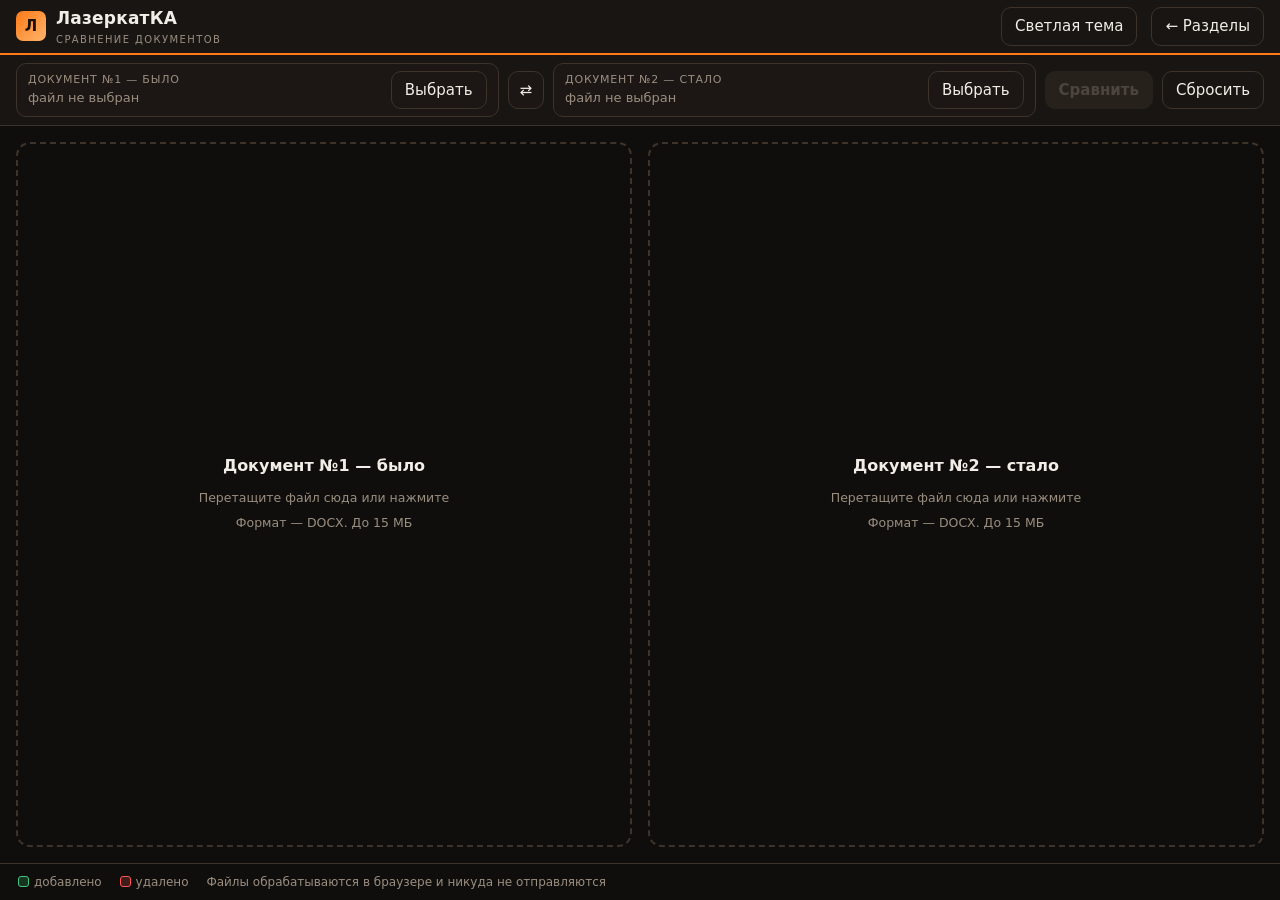
<file: compare.html>
<!DOCTYPE html>
<html lang="ru">
<head>
<meta charset="utf-8">
<meta name="viewport" content="width=device-width, initial-scale=1">
<title>ЛазеркатКА — сравнение документов</title>
<meta name="description" content="Сравнение двух версий документа Word. Всё считается в браузере, файлы никуда не отправляются.">
<style>
:root{
  --bg:#100e0c; --panel:#191512; --card:#1c1714; --card2:#221b16;
  --text:#f2ede6; --muted:#9a8e80; --line:#3d332a; --accent:#ff7a18;
  --del-bg:rgba(255,86,86,.20); --del-br:#ff5656;
  --ins-bg:rgba(64,200,126,.20); --ins-br:#40c87e;
  --radius:10px;
}
html[data-theme="light"]{
  --bg:#faf7f3; --panel:#fff; --card:#fff; --card2:#f4efe8;
  --text:#1a1613; --muted:#6b6156; --line:#e2d9cd; --accent:#e2650a;
  --del-bg:rgba(214,40,40,.14); --del-br:#c62828;
  --ins-bg:rgba(20,145,80,.14); --ins-br:#17864c;
}
*{box-sizing:border-box}
html,body{height:100%}
body{
  margin:0; background:var(--bg); color:var(--text);
  font:15px/1.5 "Segoe UI",Roboto,system-ui,-apple-system,sans-serif;
  display:flex; flex-direction:column;
}
a{color:var(--accent)}
button{font:inherit; color:inherit; cursor:pointer}

/* ---------- шапка ---------- */
header{
  border-bottom:2px solid var(--accent); background:var(--panel);
  padding:6px 16px; display:flex; align-items:center; gap:14px; flex-wrap:wrap;
}
/* после сравнения шапка и панель загрузки уступают место документу */
body.compact header{padding:4px 16px}
body.compact .brand small{display:none}
body.compact .mark{width:24px; height:24px; font-size:13px}
body.compact .brand b{font-size:15px}
body.compact .bar{display:none}
body.compact .bar.show{display:flex}
body.compact .legend{display:none}
.brand{display:flex; align-items:center; gap:10px; margin-right:auto}
.mark{
  width:30px;height:30px;border-radius:7px;flex:none;
  background:linear-gradient(135deg,var(--accent),#ffb46b);
  display:grid;place-items:center;color:#1a1006;font-weight:800;font-size:15px
}
.brand b{font-size:17px; letter-spacing:.2px}
.brand small{display:block; font-size:10px; letter-spacing:1.4px; color:var(--muted); text-transform:uppercase}
.btn{
  background:transparent; border:1px solid var(--line); color:var(--text);
  border-radius:var(--radius); padding:7px 13px; transition:.15s;
}
.btn:hover{border-color:var(--accent)}
.btn:disabled{opacity:.4; cursor:not-allowed; border-color:var(--line)}
.btn.primary{background:var(--accent); border-color:var(--accent); color:#1a1006; font-weight:600}
.btn.primary:disabled{background:var(--line); border-color:var(--line); color:var(--muted)}

/* ---------- панель управления ---------- */
.bar{
  display:flex; gap:9px; align-items:center; flex-wrap:wrap;
  padding:8px 16px; border-bottom:1px solid var(--line); background:var(--panel);
}
.slot{
  flex:1 1 260px; min-width:220px; display:flex; align-items:center; gap:9px;
  border:1px solid var(--line); border-radius:var(--radius); padding:7px 11px; background:var(--card);
}
.slot .lbl{font-size:11px; color:var(--muted); text-transform:uppercase; letter-spacing:.8px}
.slot .nm{font-size:13px; white-space:nowrap; overflow:hidden; text-overflow:ellipsis}
.slot .nm.empty{color:var(--muted)}
.slot .grow{min-width:0; flex:1}
.swap{border:1px solid var(--line); background:var(--card); border-radius:var(--radius); padding:7px 11px}

/* ---------- зона загрузки ---------- */
.drops{flex:1; display:grid; grid-template-columns:1fr 1fr; gap:16px; padding:16px; min-height:0}
.drop{
  border:2px dashed var(--line); border-radius:14px; display:grid; place-content:center;
  text-align:center; padding:26px; color:var(--muted); transition:.15s; cursor:pointer;
}
.drop:hover,.drop.over{border-color:var(--accent); background:var(--card)}
.drop.filled{border-style:solid; color:var(--text)}
.drop h3{margin:0 0 8px; font-size:16px; color:var(--text)}
.drop p{margin:3px 0; font-size:12.5px}
.hint{font-size:12px; color:var(--muted)}

/* ---------- итоги ---------- */
.summary{
  display:none; gap:7px; align-items:center; flex-wrap:wrap;
  padding:6px 16px; border-bottom:1px solid var(--line); background:var(--panel);
}
.summary.on{display:flex}
.stat{
  border:1px solid var(--line); border-radius:var(--radius); padding:5px 11px; font-size:13px;
  display:flex; gap:7px; align-items:center; background:var(--card)
}
.stat b{font-size:15px}
.stat.ins b{color:var(--ins-br)} .stat.del b{color:var(--del-br)} .stat.mod b{color:var(--accent)}
.nav{display:flex; gap:6px; align-items:center; margin-left:auto; flex-wrap:wrap}
.pos{font-size:13px; color:var(--muted); min-width:78px; text-align:center}
.opt{display:flex; align-items:center; gap:5px; font-size:12.5px; color:var(--muted); cursor:pointer}
.opt input{accent-color:var(--accent); cursor:pointer}

/* ---------- результат ----------
   position:relative обязателен: от него мини-карта отсчитывает
   положение правок. Без него точкой отсчёта становится вся страница
   и риски уезжают на высоту шапки.                                */
.result{
  display:none; flex:1; min-height:0; overflow:auto; padding:0 0 12px;
  position:relative; outline:none;
}
.result.on{display:block}
.result.with-map{padding-right:15px}
/* три колонки: лист — жёлоб — лист. Жёлоб и разводит документы,
   и несёт маркеры правок, поэтому место не пропадает зря */
.heads{
  position:sticky; top:0; z-index:5; display:grid;
  grid-template-columns:minmax(0,1fr) var(--gutter) minmax(0,1fr);
  background:var(--panel); border-bottom:1px solid var(--line)
}
.heads div{padding:9px 16px; font-size:12px; color:var(--muted); overflow:hidden; text-overflow:ellipsis; white-space:nowrap}
.heads .gut{padding:0}
.heads b{color:var(--text); font-size:13px}
.rows{
  display:grid; grid-template-columns:minmax(0,1fr) var(--gutter) minmax(0,1fr);
  background:var(--bg);
}
:root{--gutter:54px}
.cell{
  background:var(--bg); padding:8px 16px; font-size:14px; line-height:1.62;
  white-space:pre-wrap; word-wrap:break-word; overflow-wrap:anywhere; min-height:1px;
  border-bottom:1px solid var(--line);
}
.cell.blank{background:var(--card2)}

/* жёлоб */
.gut{
  background:var(--bg); border-bottom:1px solid var(--line);
  display:flex; align-items:flex-start; justify-content:center; padding-top:8px;
}
.gut .badge{
  min-width:22px; height:19px; padding:0 5px; border-radius:9px; cursor:pointer;
  display:inline-flex; align-items:center; justify-content:center; gap:3px;
  font-size:10.5px; font-weight:600; line-height:1; font-variant-numeric:tabular-nums;
  border:1px solid transparent; transition:.12s;
}
.gut .badge:hover{transform:scale(1.14)}
.badge.b-ins{background:var(--ins-bg); color:var(--ins-br); border-color:var(--ins-br)}
.badge.b-del{background:var(--del-bg); color:var(--del-br); border-color:var(--del-br)}
.badge.b-mod{background:rgba(255,122,24,.18); color:var(--accent); border-color:var(--accent)}
.badge.on{outline:2px solid var(--accent); outline-offset:1px}
.cell.h1{font-size:19px; font-weight:700; padding-top:16px}
.cell.h2{font-size:16px; font-weight:600; padding-top:13px}
.cell.tbl{padding:0; background:var(--card)}
.cell.tbl.blank{background:var(--card2)}
.cell.whole-ins{background:var(--ins-bg); box-shadow:inset 3px 0 0 var(--ins-br)}
.cell.whole-del{background:var(--del-bg); box-shadow:inset 3px 0 0 var(--del-br)}
.cell.edge-mod{box-shadow:inset 3px 0 0 var(--accent)}

/* строка таблицы — колонки разделены линией, без псевдографики */
.trow{display:flex; align-items:stretch}
.trow .tcell{
  flex:1 1 0; min-width:0; padding:7px 12px; border-left:1px solid var(--line);
  white-space:pre-wrap; overflow-wrap:anywhere;
}
.trow .tcell:first-child{border-left:0; flex:2 1 0}
.trow.thead .tcell{font-weight:600; color:var(--muted); font-size:12.5px; text-transform:uppercase; letter-spacing:.4px}

/* номер пункта договора — отдельной колонкой, текст не съезжает */
.cell.has-num{display:flex; gap:9px; align-items:baseline}
.cell .num{
  flex:none; min-width:2.6em; color:var(--muted);
  font-variant-numeric:tabular-nums; font-weight:500;
}
.cell .num-diff{color:var(--accent); font-weight:600}
.cell .body{min-width:0; flex:1}
.cell .tab{display:inline-block; width:2.2em}
.cell b{font-weight:600} .cell i{font-style:italic} .cell u{text-decoration:underline}

/* режим «как в Word»: два отдельных белых листа, книжная типографика */
body.doc .rows .cell{
  background:#fff; color:#1a1613;
  font-family:"Times New Roman",Georgia,serif; font-size:15px; line-height:1.55;
  border-bottom:1px solid #ece7de;
}
body.doc .rows .cell.blank{background:#efebe4; border-bottom-color:#e2dcd2}
body.doc .rows .cell.tbl{background:#fff}
body.doc .cell .num{color:#5b5348}
body.doc .cell.h1{font-size:19px; text-align:center}
body.doc .cell.h2{font-size:16px}
body.doc .trow .tcell{border-left-color:#d8d0c4}
/* поля листа и «воздух» вокруг — документы читаются как два разных листа */
body.doc .rows .cell:not(.tbl){padding-left:26px; padding-right:26px}
body.doc .rows > .cell:nth-child(3n+1){border-left:1px solid #cdc4b6; box-shadow:inset -6px 0 10px -10px rgba(0,0,0,.5)}
body.doc .rows > .cell:nth-child(3n+3){border-right:1px solid #cdc4b6; box-shadow:inset 6px 0 10px -10px rgba(0,0,0,.5)}
body.doc .gut{background:var(--bg); border-bottom-color:transparent}

ins{background:var(--ins-bg); text-decoration:none; box-shadow:inset 0 -2px 0 var(--ins-br); border-radius:2px}
del{background:var(--del-bg); text-decoration:line-through; text-decoration-color:var(--del-br); border-radius:2px}
.cur{outline:2px solid var(--accent); outline-offset:-2px}

/* мини-карта: где по документу расположены правки */
.map{
  position:fixed; right:0; top:0; bottom:0; width:14px; z-index:20;
  background:var(--panel); border-left:1px solid var(--line); display:none;
}
.map.on{display:block}
.map i{position:absolute; left:2px; right:2px; height:3px; border-radius:2px; cursor:pointer}
.map i:hover{left:0; right:0; height:5px}
.map i.m-ins{background:var(--ins-br)} .map i.m-del{background:var(--del-br)} .map i.m-mod{background:var(--accent)}
.map .view{position:absolute; left:0; right:0; background:rgba(255,122,24,.20); border:1px solid var(--accent); border-radius:2px; pointer-events:none}

/* панель со списком правок */
.panel{
  position:fixed; right:14px; top:0; bottom:0; width:400px; max-width:88vw; z-index:25;
  background:var(--panel); border-left:1px solid var(--line);
  transform:translateX(105%); transition:transform .18s ease; display:flex; flex-direction:column;
}
.panel.on{transform:none}
.panel header{border-bottom:1px solid var(--line); border-bottom-width:1px; padding:11px 14px; justify-content:space-between}
.panel .list{overflow:auto; padding:8px 10px 30px}
.pitem{
  border:1px solid var(--line); border-radius:var(--radius); padding:9px 11px; margin-bottom:7px;
  cursor:pointer; background:var(--card); transition:.12s;
}
.pitem:hover{border-color:var(--accent)}
.pitem.on{border-color:var(--accent); background:var(--card2)}
.pitem .top{display:flex; gap:7px; align-items:center; margin-bottom:5px; font-size:11.5px}
.pitem .tp{padding:1px 7px; border-radius:8px; font-weight:600; font-size:10.5px}
.tp.b-ins{background:var(--ins-bg); color:var(--ins-br)}
.tp.b-del{background:var(--del-bg); color:var(--del-br)}
.tp.b-mod{background:rgba(255,122,24,.18); color:var(--accent)}
.pitem .pt{color:var(--muted)}
.pitem .txt{font-size:12.5px; line-height:1.45; color:var(--text); max-height:4.4em; overflow:hidden}
.pitem .txt del{opacity:.85}
.pempty{color:var(--muted); font-size:13px; padding:18px 4px}

/* ---------- прочее ---------- */
.err{
  display:none; margin:16px 18px; padding:12px 14px; border-radius:var(--radius);
  border:1px solid var(--del-br); background:var(--del-bg); font-size:13.5px
}
.err.on{display:block}
.busy{display:none; padding:34px; text-align:center; color:var(--muted)}
.busy.on{display:block}
.legend{padding:9px 18px; font-size:12px; color:var(--muted); border-top:1px solid var(--line)}
.legend span{margin-right:14px}
.sw{display:inline-block; width:11px; height:11px; border-radius:3px; vertical-align:-1px; margin-right:5px}
input[type=file]{display:none}

@media (max-width:900px){
  :root{--gutter:34px}
  .drops{grid-template-columns:1fr}
  .map{display:none!important}
  .panel{width:100%; right:0}
}
@media print{
  header,.bar,.drops,.nav,.legend,.opt,.map,.panel{display:none!important}
  body{background:#fff; color:#000}
  .result{overflow:visible}
  .rows{grid-template-columns:minmax(0,1fr) 34px minmax(0,1fr)}
  .cell{font-size:11px; border-bottom:1px solid #ddd}
  .gut .badge{border-width:1px}
  ins{box-shadow:none; border-bottom:1px solid #000}
  body.doc .rows > .cell:nth-child(3n+1),
  body.doc .rows > .cell:nth-child(3n+3){box-shadow:none}
}
</style>
</head>
<body>

<header>
  <div class="brand">
    <div class="mark">Л</div>
    <div><b>ЛазеркатКА</b><small>Сравнение документов</small></div>
  </div>
  <button class="btn" id="theme">Светлая тема</button>
  <a class="btn" href="index.html#home" style="text-decoration:none">← Разделы</a>
</header>

<div class="bar" id="bar">
  <div class="slot">
    <div class="grow">
      <div class="lbl">Документ №1 — было</div>
      <div class="nm empty" id="n1">файл не выбран</div>
    </div>
    <button class="btn" onclick="pick(0)">Выбрать</button>
  </div>
  <button class="swap" id="swap" title="Поменять документы местами">⇄</button>
  <div class="slot">
    <div class="grow">
      <div class="lbl">Документ №2 — стало</div>
      <div class="nm empty" id="n2">файл не выбран</div>
    </div>
    <button class="btn" onclick="pick(1)">Выбрать</button>
  </div>
  <button class="btn primary" id="run" disabled>Сравнить</button>
  <button class="btn" id="reset">Сбросить</button>
</div>

<div class="err" id="err"></div>

<div class="drops" id="drops">
  <div class="drop" id="d0" onclick="pick(0)">
    <h3>Документ №1 — было</h3>
    <p>Перетащите файл сюда или нажмите</p>
    <p class="hint">Формат — DOCX. До 15 МБ</p>
  </div>
  <div class="drop" id="d1" onclick="pick(1)">
    <h3>Документ №2 — стало</h3>
    <p>Перетащите файл сюда или нажмите</p>
    <p class="hint">Формат — DOCX. До 15 МБ</p>
  </div>
</div>

<div class="busy" id="busy">Читаю документы…</div>

<div class="summary" id="summary">
  <button class="btn" id="filesBtn" title="Показать выбор файлов">Файлы</button>
  <div class="stat">Всего правок: <b id="cAll">0</b></div>
  <div class="stat ins">Добавлено: <b id="cIns">0</b></div>
  <div class="stat del">Удалено: <b id="cDel">0</b></div>
  <div class="stat mod">Изменено: <b id="cMod">0</b></div>
  <label class="opt"><input type="checkbox" id="oCase">не учитывать регистр</label>
  <label class="opt"><input type="checkbox" id="oPunct">не учитывать кавычки и тире</label>
  <label class="opt"><input type="checkbox" id="oOnly">только правки</label>
  <label class="opt"><input type="checkbox" id="oDoc" checked>вид как в Word</label>
  <div class="nav">
    <button class="btn" id="prev">↑ Назад</button>
    <span class="pos" id="pos">— / —</span>
    <button class="btn" id="next">Вперёд ↓</button>
    <button class="btn" id="listBtn">Список правок</button>
    <button class="btn" onclick="window.print()">Печать</button>
    <button class="btn" id="save">Скачать отчёт</button>
  </div>
</div>

<div class="result" id="result" tabindex="0">
  <div class="heads">
    <div><b id="h1">Документ №1</b> — было</div>
    <div class="gut"></div>
    <div><b id="h2">Документ №2</b> — стало</div>
  </div>
  <div class="rows" id="rows"></div>
</div>

<div class="map" id="map"></div>

<div class="panel" id="panel">
  <header>
    <div><b>Список правок</b></div>
    <button class="btn" id="panelClose">Закрыть</button>
  </header>
  <div class="list" id="plist"></div>
</div>

<div class="legend">
  <span><i class="sw" style="background:var(--ins-bg);border:1px solid var(--ins-br)"></i>добавлено</span>
  <span><i class="sw" style="background:var(--del-bg);border:1px solid var(--del-br)"></i>удалено</span>
  <span>Файлы обрабатываются в браузере и никуда не отправляются</span>
</div>

<input type="file" id="f0" accept=".docx">
<input type="file" id="f1" accept=".docx">

<script>
'use strict';
const $ = id => document.getElementById(id);
const MAXMB = 15;

/* ===================================================================
   1. ЧТЕНИЕ DOCX
   DOCX — это ZIP. Распаковываем встроенным DecompressionStream,
   без единой внешней библиотеки.
   =================================================================== */

async function inflateRaw(bytes){
  const ds = new DecompressionStream('deflate-raw');
  const stream = new Blob([bytes]).stream().pipeThrough(ds);
  return new Uint8Array(await new Response(stream).arrayBuffer());
}

async function unzipEntry(buf, wanted){
  const dv = new DataView(buf), u8 = new Uint8Array(buf);

  // ищем End of Central Directory с конца
  let eocd = -1;
  for (let i = u8.length - 22; i >= Math.max(0, u8.length - 66000); i--){
    if (dv.getUint32(i, true) === 0x06054b50){ eocd = i; break; }
  }
  if (eocd < 0) throw new Error('Это не похоже на файл DOCX — не найдена структура архива.');

  const count = dv.getUint16(eocd + 10, true);
  let p = dv.getUint32(eocd + 16, true);

  // если имя встречается несколько раз, актуальна ПОСЛЕДНЯЯ запись —
  // так устроен ZIP, и так Word видит перезаписанные части документа
  let found = null;
  for (let i = 0; i < count; i++){
    if (dv.getUint32(p, true) !== 0x02014b50) break;
    const method   = dv.getUint16(p + 10, true);
    const compSize = dv.getUint32(p + 20, true);
    const nameLen  = dv.getUint16(p + 28, true);
    const extraLen = dv.getUint16(p + 30, true);
    const cmtLen   = dv.getUint16(p + 32, true);
    const localOff = dv.getUint32(p + 42, true);
    const name = new TextDecoder().decode(u8.subarray(p + 46, p + 46 + nameLen));

    if (name === wanted) found = { method, compSize, localOff };
    p += 46 + nameLen + extraLen + cmtLen;
  }
  if (!found) return null;

  const { method, compSize, localOff } = found;
  if (dv.getUint32(localOff, true) !== 0x04034b50) throw new Error('Повреждённый архив внутри DOCX.');
  const lNameLen  = dv.getUint16(localOff + 26, true);
  const lExtraLen = dv.getUint16(localOff + 28, true);
  const start = localOff + 30 + lNameLen + lExtraLen;
  const raw = u8.subarray(start, start + compSize);
  const out = method === 0 ? raw : await inflateRaw(raw);
  return new TextDecoder('utf-8').decode(out);
}

/* ---- разбор word/document.xml в плоский список блоков ---- */

const W = 'http://schemas.openxmlformats.org/wordprocessingml/2006/main';
const tag = (el, n) => el.getElementsByTagNameNS(W, n);

const attr = (el, n) => el ? (el.getAttributeNS(W, n) ?? el.getAttribute('w:' + n) ?? el.getAttribute(n)) : null;
const val  = el => attr(el, 'val');
const kid  = (el, n) => { if (!el) return null; for (const c of el.childNodes) if (c.nodeType===1 && c.localName===n) return c; return null; };

/* ---- разбор абзаца на фрагменты с начертанием ---- */
function paraRuns(p){
  const runs = [];
  const pushText = (t, f) => { if (t) runs.push({ t, ...f }); };
  const walkRun = (r, inherited) => {
    const rPr = kid(r, 'rPr');
    const f = {
      b: !!(rPr && kid(rPr,'b') && val(kid(rPr,'b')) !== '0' && val(kid(rPr,'b')) !== 'false'),
      i: !!(rPr && kid(rPr,'i') && val(kid(rPr,'i')) !== '0' && val(kid(rPr,'i')) !== 'false'),
      u: !!(rPr && kid(rPr,'u') && val(kid(rPr,'u')) !== 'none'),
      ...inherited
    };
    let txt = '';
    for (const ch of r.childNodes){
      if (ch.nodeType !== 1) continue;
      if (ch.localName === 't')        txt += ch.textContent;
      else if (ch.localName === 'tab') txt += '	';
      else if (ch.localName === 'br')  txt += '\n';
    }
    pushText(txt, f);
  };
  const walk = node => {
    for (const ch of node.childNodes){
      if (ch.nodeType !== 1) continue;
      const ln = ch.localName;
      if (ln === 'pPr') continue;
      if (ln === 'del') continue;              // уже принятые удаления не показываем
      if (ln === 'r') walkRun(ch, {});
      else if (ln === 'ins' || ln === 'smartTag' || ln === 'hyperlink' || ln === 'sdt' || ln === 'sdtContent') walk(ch);
      else if (ln === 'fldSimple') walk(ch);
    }
  };
  walk(p);
  return runs;
}

const runsText = runs => runs.map(r => r.t).join('').replace(/	/g, ' ');

function runsHtml(runs){
  return runs.map(r => {
    let h = esc(r.t).replace(/	/g, '<span class="tab"></span>');
    if (r.b) h = '<b>' + h + '</b>';
    if (r.i) h = '<i>' + h + '</i>';
    if (r.u) h = '<u>' + h + '</u>';
    return h;
  }).join('');
}

/* ---- нумерация: word/numbering.xml ----------------------------------
   Word хранит номера пунктов отдельно от текста. Без этой части
   договор выглядит как список абзацев без структуры.               */
function parseNumbering(xml){
  const abstract = new Map(), byNumId = new Map();
  if (!xml) return { abstract, byNumId };
  let doc;
  try { doc = new DOMParser().parseFromString(xml, 'application/xml'); } catch(_) { return { abstract, byNumId }; }
  if (!doc) return { abstract, byNumId };

  for (const an of tag(doc, 'abstractNum')){
    const id = attr(an, 'abstractNumId');
    const lvls = {};
    for (const lv of tag(an, 'lvl')){
      const ilvl = +attr(lv, 'ilvl');
      lvls[ilvl] = {
        fmt:   val(kid(lv, 'numFmt'))  || 'decimal',
        text:  val(kid(lv, 'lvlText')) || '',
        start: parseInt(val(kid(lv, 'start')), 10) || 1
      };
    }
    abstract.set(id, lvls);
  }
  for (const n of tag(doc, 'num')){
    const numId = attr(n, 'numId');
    const aid = val(kid(n, 'abstractNumId'));
    if (numId != null && aid != null) byNumId.set(numId, aid);
  }
  return { abstract, byNumId };
}

const ROMAN = [[1000,'m'],[900,'cm'],[500,'d'],[400,'cd'],[100,'c'],[90,'xc'],[50,'l'],[40,'xl'],[10,'x'],[9,'ix'],[5,'v'],[4,'iv'],[1,'i']];
function toRoman(n){ let s=''; for (const [v,r] of ROMAN) while (n>=v){ s+=r; n-=v; } return s; }
function toLetter(n){ let s=''; while (n>0){ n--; s = String.fromCharCode(97 + n%26) + s; n = Math.floor(n/26); } return s; }

function fmtNum(n, fmt){
  switch (fmt){
    case 'decimalZero': return (n < 10 ? '0' : '') + n;
    case 'lowerLetter': return toLetter(n);
    case 'upperLetter': return toLetter(n).toUpperCase();
    case 'lowerRoman':  return toRoman(n);
    case 'upperRoman':  return toRoman(n).toUpperCase();
    case 'bullet':      return '';
    case 'none':        return '';
    default:            return String(n);
  }
}

/* счётчики уровней, как их ведёт сам Word */
function makeNumberer(numbering){
  const counters = new Map();   // abstractId -> {ilvl: значение}
  return (numId, ilvl) => {
    const aid = numbering.byNumId.get(String(numId));
    if (aid == null) return '';
    const lvls = numbering.abstract.get(aid);
    if (!lvls || !lvls[ilvl]) return '';
    if (!counters.has(aid)) counters.set(aid, {});
    const c = counters.get(aid);

    if (c[ilvl] == null) c[ilvl] = lvls[ilvl].start;
    else c[ilvl]++;
    for (const k of Object.keys(c)) if (+k > ilvl) delete c[+k];   // глубже — сброс

    const def = lvls[ilvl];
    if (def.fmt === 'bullet') return '•';
    // подстановка %1, %2, ... значениями соответствующих уровней
    let out = def.text.replace(/%(\d)/g, (_, d) => {
      const li = +d - 1;
      const v = c[li] != null ? c[li] : (lvls[li] ? lvls[li].start : 1);
      return fmtNum(v, (lvls[li] || def).fmt);
    });
    return out.trim();
  };
}

/* ---- стили: заголовки, начертание, выравнивание ---- */
function parseStyles(xml){
  const map = new Map();
  if (!xml) return map;
  let doc;
  try { doc = new DOMParser().parseFromString(xml, 'application/xml'); } catch(_) { return map; }
  if (!doc) return map;
  for (const st of tag(doc, 'style')){
    const id = attr(st, 'styleId');
    if (!id) continue;
    const name = (val(kid(st, 'name')) || '').toLowerCase();
    const pPr = kid(st, 'pPr');
    const outline = pPr ? val(kid(pPr, 'outlineLvl')) : null;
    const numPr = pPr ? kid(pPr, 'numPr') : null;
    map.set(id, {
      name,
      outline: outline != null ? +outline : null,
      numId: numPr ? val(kid(numPr, 'numId')) : null,
      ilvl:  numPr ? (val(kid(numPr, 'ilvl')) ?? '0') : null,
      jc:    pPr ? val(kid(pPr, 'jc')) : null
    });
  }
  return map;
}

function paraKind(p, styles){
  const pr = kid(p, 'pPr');
  const outl = pr ? val(kid(pr, 'outlineLvl')) : null;
  if (outl != null) return +outl === 0 ? 'h1' : (+outl <= 3 ? 'h2' : 'p');
  const id = pr ? val(kid(pr, 'pStyle')) : null;
  if (!id) return 'p';
  const st = styles.get(id);
  const probe = ((st && st.name) || id).toLowerCase();
  if (st && st.outline != null) return st.outline === 0 ? 'h1' : (st.outline <= 3 ? 'h2' : 'p');
  if (/^(heading ?1|заголовок ?1|title|название)$/.test(probe)) return 'h1';
  if (/^(heading ?[2-4]|заголовок ?[2-4])$/.test(probe)) return 'h2';
  return 'p';
}

function parseDocx(xml, numXml, stylesXml){
  let doc;
  try{
    doc = new DOMParser().parseFromString(xml, 'application/xml');
  }catch(_){
    throw new Error('Не удалось разобрать содержимое документа — файл повреждён.');
  }
  if (!doc || doc.getElementsByTagName('parsererror').length)
    throw new Error('Не удалось разобрать содержимое документа — файл повреждён.');
  const body = tag(doc, 'body')[0];
  if (!body) throw new Error('В документе не найдено тело — возможно, файл повреждён.');

  const styles  = parseStyles(stylesXml);
  const numbers = makeNumberer(parseNumbering(numXml));
  const blocks  = [];

  // абзац -> блок. Номер пункта считаем здесь же, по порядку следования
  const readPara = (node, inTable) => {
    const pr = kid(node, 'pPr');
    const runs = paraRuns(node);
    const text = runsText(runs).replace(/\s+$/,'');

    // нумерация: своя у абзаца либо унаследованная от стиля
    let numId = null, ilvl = 0;
    const numPr = pr ? kid(pr, 'numPr') : null;
    if (numPr){
      numId = val(kid(numPr, 'numId'));
      ilvl  = +(val(kid(numPr, 'ilvl')) ?? 0);
    } else if (pr){
      const st = styles.get(val(kid(pr, 'pStyle')));
      if (st && st.numId){ numId = st.numId; ilvl = +st.ilvl || 0; }
    }
    let num = '';
    if (numId != null && numId !== '0') num = numbers(numId, ilvl) || '';

    if (!text.trim() && !num) return null;

    // отступ и выравнивание — из них складывается «структура на глаз»
    const ind = pr ? kid(pr, 'ind') : null;
    const leftTw = ind ? (parseInt(attr(ind,'left') ?? attr(ind,'start'), 10) || 0) : 0;
    const jc = pr ? val(kid(pr, 'jc')) : null;

    return {
      kind: inTable ? 'p' : paraKind(node, styles),
      text, html: runsHtml(runs), num,
      lvl: ilvl,
      indent: Math.max(0, Math.round(leftTw / 240)),   // 240 твипов = 1 отступ
      align: (jc === 'center' || jc === 'right' || jc === 'both') ? jc : null
    };
  };

  const walkBody = container => {
    for (const node of container.childNodes){
      if (node.nodeType !== 1) continue;
      const ln = node.localName;

      if (ln === 'p'){
        const b = readPara(node, false);
        if (b) blocks.push(b);

      } else if (ln === 'tbl'){
        // таблицу разворачиваем построчно: правка в одной ячейке
        // не должна красить всю спецификацию
        let ri = 0;
        for (const tr of node.childNodes){
          if (tr.nodeType !== 1 || tr.localName !== 'tr') continue;
          const cells = [], cellsHtml = [];
          for (const tc of tr.childNodes){
            if (tc.nodeType !== 1 || tc.localName !== 'tc') continue;
            const parts = [], partsH = [];
            for (const p of tc.childNodes){
              if (p.nodeType !== 1 || p.localName !== 'p') continue;
              const cb = readPara(p, true);
              if (cb && (cb.text.trim() || cb.num)){
                parts.push((cb.num ? cb.num + ' ' : '') + cb.text.trim());
                partsH.push((cb.num ? esc(cb.num) + ' ' : '') + cb.html);
              }
            }
            cells.push(parts.join('\n'));
            cellsHtml.push(partsH.join('<br>'));
          }
          if (cells.join('').trim())
            blocks.push({ kind:'tbl', cells, cellsHtml, text:cells.join(' '), head: ri === 0 });
          ri++;
        }

      } else if (ln === 'sdt'){
        const c = kid(node, 'sdtContent');
        if (c) walkBody(c);
      }
    }
  };
  walkBody(body);

  if (!blocks.length) throw new Error('Документ пуст или состоит только из изображений.');
  return blocks;
}

async function readDocx(file){
  if (file.size > MAXMB * 1024 * 1024) throw new Error(`Файл больше ${MAXMB} МБ — слишком тяжёлый для браузера.`);
  if (!/\.docx$/i.test(file.name)){
    if (/\.doc$/i.test(file.name))
      throw new Error('Старый формат .doc не читается в браузере. Откройте файл в Word и пересохраните как .docx.');
    throw new Error('Нужен файл формата DOCX.');
  }
  const buf = await file.arrayBuffer();
  const xml = await unzipEntry(buf, 'word/document.xml');
  if (!xml) throw new Error('Внутри файла нет word/document.xml — это не документ Word.');
  const numXml    = await unzipEntry(buf, 'word/numbering.xml').catch(() => null);
  const stylesXml = await unzipEntry(buf, 'word/styles.xml').catch(() => null);
  return parseDocx(xml, numXml, stylesXml);
}

/* ===================================================================
   2. ДВИЖОК СРАВНЕНИЯ
   Уровень 1 — абзацы (patience diff по уникальным якорям).
   Уровень 2 — слова внутри пары похожих абзацев.
   =================================================================== */

let OPT = { icase:false, ipunct:false };

function norm(s){
  let t = s.replace(/\s+/g, ' ').trim();
  if (OPT.ipunct) t = t.replace(/[«»""„”]/g,'"').replace(/[—–‒-]/g,'-').replace(/[ёЁ]/g, m => m === 'ё' ? 'е':'Е');
  if (OPT.icase) t = t.toLowerCase();
  return t;
}

/* --- LCS для коротких последовательностей --- */
function lcsPairs(a, b){
  const n = a.length, m = b.length;
  if (!n || !m) return [];
  const dp = new Uint32Array((n+1)*(m+1));
  for (let i = n-1; i >= 0; i--)
    for (let j = m-1; j >= 0; j--)
      dp[i*(m+1)+j] = a[i] === b[j]
        ? dp[(i+1)*(m+1)+j+1] + 1
        : Math.max(dp[(i+1)*(m+1)+j], dp[i*(m+1)+j+1]);
  const out = [];
  let i = 0, j = 0;
  while (i < n && j < m){
    if (a[i] === b[j]){ out.push([i,j]); i++; j++; }
    else if (dp[(i+1)*(m+1)+j] >= dp[i*(m+1)+j+1]) i++;
    else j++;
  }
  return out;
}

/* --- самая длинная возрастающая подпоследовательность --- */
function lis(arr){
  if (!arr.length) return [];
  const tails = [];                       // tails[len-1] = индекс конца цепочки длины len
  const prev = new Array(arr.length).fill(-1);
  for (let i = 0; i < arr.length; i++){
    let lo = 0, hi = tails.length;
    while (lo < hi){
      const mid = (lo + hi) >> 1;
      if (arr[tails[mid]] < arr[i]) lo = mid + 1; else hi = mid;
    }
    if (lo > 0) prev[i] = tails[lo - 1];
    tails[lo] = i;
  }
  const res = [];
  let k = tails[tails.length - 1];
  while (k >= 0){ res.push(k); k = prev[k]; }
  return res.reverse();
}

/* --- patience diff по абзацам --- */
function diffBlocks(A, B){
  const ops = [];
  (function rec(lo1, hi1, lo2, hi2){
    // общий префикс
    while (lo1 < hi1 && lo2 < hi2 && A[lo1] === B[lo2]){ ops.push(['=',lo1++,lo2++]); }
    // общий суффикс
    const tailOps = [];
    while (hi1 > lo1 && hi2 > lo2 && A[hi1-1] === B[hi2-1]){ tailOps.push(['=',--hi1,--hi2]); }
    tailOps.reverse();

    const n = hi1 - lo1, m = hi2 - lo2;
    if (n === 0 || m === 0){
      for (let i = lo1; i < hi1; i++) ops.push(['-',i,-1]);
      for (let j = lo2; j < hi2; j++) ops.push(['+',-1,j]);
      ops.push(...tailOps); return;
    }

    // якоря: строки, встречающиеся ровно один раз в обеих частях
    const c1 = new Map(), c2 = new Map();
    for (let i = lo1; i < hi1; i++) c1.set(A[i], (c1.get(A[i])||0)+1);
    for (let j = lo2; j < hi2; j++) c2.set(B[j], (c2.get(B[j])||0)+1);
    const pos1 = new Map();
    for (let i = lo1; i < hi1; i++) if (c1.get(A[i]) === 1 && c2.get(A[i]) === 1) pos1.set(A[i], i);
    const anchors = [];
    for (let j = lo2; j < hi2; j++) if (pos1.has(B[j])) anchors.push([pos1.get(B[j]), j]);

    let seq;
    if (anchors.length){
      seq = lis(anchors.map(a => a[0])).map(k => anchors[k]);
    } else if (n * m <= 4000000){
      seq = lcsPairs(A.slice(lo1,hi1), B.slice(lo2,hi2)).map(([i,j]) => [i+lo1, j+lo2]);
    } else {
      seq = [];
    }

    if (!seq.length){
      for (let i = lo1; i < hi1; i++) ops.push(['-',i,-1]);
      for (let j = lo2; j < hi2; j++) ops.push(['+',-1,j]);
      ops.push(...tailOps); return;
    }

    let p1 = lo1, p2 = lo2;
    for (const [i,j] of seq){
      if (i > p1 || j > p2) rec(p1, i, p2, j);
      ops.push(['=',i,j]);
      p1 = i+1; p2 = j+1;
    }
    if (p1 < hi1 || p2 < hi2) rec(p1, hi1, p2, hi2);
    ops.push(...tailOps);
  })(0, A.length, 0, B.length);
  return ops;
}

/* --- разбиение на осмысленные токены -------------------------------
   Пробелы НЕ участвуют в сравнении: раньше все они схлопывались
   в пустой ключ, LCS цеплялся за них и подсветка рассыпалась
   на отдельные слова. Теперь пробел — это «хвост» токена,
   он просто едет вместе с ним.
   Суммы с разрядами (1 250 000) и проценты (0,5%) держим одним
   токеном — иначе в правке подсвечивается огрызок числа.        */
const TOKEN_RE = /\d{1,3}(?:[   ]\d{3})+(?:[.,]\d+)?(?: ?%)?|\d+(?:[.,]\d+)*(?: ?%)?|[\p{L}\p{M}]+(?:['’‑-][\p{L}\p{M}]+)*|[^\s]/gu;

function tokenize(text){
  const out = [];
  let last = 0, m;
  TOKEN_RE.lastIndex = 0;
  while ((m = TOKEN_RE.exec(text)) !== null){
    if (m.index > last && out.length) out[out.length-1].sp = text.slice(last, m.index);
    else if (m.index > last) out.push({ w:'', sp:text.slice(last, m.index), pad:true });
    out.push({ w:m[0], sp:'' });
    last = m.index + m[0].length;
  }
  if (last < text.length && out.length) out[out.length-1].sp = text.slice(last);
  return out;
}

const words = t => tokenize(t).filter(x => !x.pad).map(x => x.w);

function similarity(a, b){
  const wa = words(a).map(norm), wb = words(b).map(norm);
  if (!wa.length && !wb.length) return 1;
  if (!wa.length || !wb.length) return 0;
  const bag = new Map();
  wa.forEach(w => bag.set(w, (bag.get(w)||0)+1));
  let hit = 0;
  wb.forEach(w => { const c = bag.get(w); if (c){ hit++; bag.set(w, c-1); } });
  return (2*hit) / (wa.length + wb.length);
}

const esc = s => s.replace(/&/g,'&amp;').replace(/</g,'&lt;').replace(/>/g,'&gt;');

function wordDiff(a, b){
  const ta = tokenize(a).filter(x => !x.pad);
  const tb = tokenize(b).filter(x => !x.pad);

  // защита от абзаца-гиганта: матрица там не нужна
  if (ta.length * tb.length > 1500000)
    return ['<del>' + esc(a) + '</del>', '<ins>' + esc(b) + '</ins>'];

  const pairs = lcsPairs(ta.map(x => norm(x.w)), tb.map(x => norm(x.w)));

  // собираем плоский список кусков, потом склеиваем соседние одного типа —
  // чтобы вышло <del>двести пятьдесят</del>, а не два лоскута подряд
  const L = [], R = [];
  const push = (arr, type, tok) => {
    const prev = arr[arr.length-1];
    if (prev && prev.type === type) prev.text += tok.w + tok.sp;
    else arr.push({ type, text:tok.w + tok.sp });
  };
  let ia = 0, ib = 0;
  const step = (pa, pb) => {
    while (ia < pa) push(L, 'del', ta[ia++]);
    while (ib < pb) push(R, 'ins', tb[ib++]);
  };
  for (const [pa, pb] of pairs){
    step(pa, pb);
    push(L, 'eq', ta[ia++]);
    push(R, 'eq', tb[ib++]);
  }
  step(ta.length, tb.length);

  // хвостовой пробел внутрь подсветки не тащим — иначе она «висит» за словом
  const draw = (arr, tagName) => arr.map(p => {
    if (p.type === 'eq') return esc(p.text);
    const m = p.text.match(/^([\s\S]*?)(\s*)$/);
    return '<' + tagName + '>' + esc(m[1]) + '</' + tagName + '>' + esc(m[2]);
  }).join('');

  return [draw(L, 'del'), draw(R, 'ins')];
}

/* сравнение строки таблицы — по ячейкам, а не всей строкой скопом */
function cellDiff(rowA, rowB){
  const n = Math.max(rowA.cells.length, rowB.cells.length);
  const L = [], R = [];
  const ha = rowA.cellsHtml || [], hb = rowB.cellsHtml || [];
  for (let i = 0; i < n; i++){
    const a = rowA.cells[i] ?? '', b = rowB.cells[i] ?? '';
    if (norm(a) === norm(b)){
      // ячейка не менялась — показываем её как в оригинале, с начертанием
      L.push(ha[i] ?? esc(a));
      R.push(hb[i] ?? esc(b));
    } else {
      const [l, r] = wordDiff(a, b); L.push(l); R.push(r);
    }
  }
  return [L, R];
}

/* --- сборка строк для показа --- */
function build(b1, b2){
  const A = b1.map(x => x.kind + ' ' + norm(x.text));
  const B = b2.map(x => x.kind + ' ' + norm(x.text));
  const ops = diffBlocks(A, B);

  const rows = [];
  let i = 0;
  while (i < ops.length){
    const op = ops[i];

    if (op[0] === '='){
      rows.push({ type:'eq', l:b1[op[1]], r:b2[op[2]] });
      i++; continue;
    }

    // собираем непрерывный блок удалений и вставок
    const dels = [], inss = [];
    while (i < ops.length && ops[i][0] !== '='){
      if (ops[i][0] === '-') dels.push(ops[i][1]); else inss.push(ops[i][2]);
      i++;
    }

    // пытаемся сопоставить абзацы попарно как «изменённые»
    const usedR = new Set();
    const map = new Map();
    dels.forEach((di, k) => {
      let best = -1, bestScore = 0.42;   // порог «это тот же абзац, но правленый»
      inss.forEach((ri, kk) => {
        if (usedR.has(kk)) return;
        if (Math.abs(k - kk) > 3) return;      // не сопоставляем далёкие
        if (b1[di].kind !== b2[ri].kind) return;
        const s = similarity(b1[di].text, b2[ri].text);
        if (s > bestScore){ bestScore = s; best = kk; }
      });
      if (best >= 0){ usedR.add(best); map.set(k, best); }
    });

    const shownR = new Set();
    dels.forEach((di, k) => {
      if (map.has(k)){
        const ri = inss[map.get(k)];
        shownR.add(map.get(k));
        const A = b1[di], B = b2[ri];
        if (A.kind === 'tbl' && B.kind === 'tbl'){
          const [lc, rc] = cellDiff(A, B);
          rows.push({ type:'mod', l:A, r:B, lc, rc });
        } else {
          const [l, r] = wordDiff(A.text, B.text);
          rows.push({ type:'mod', l:A, r:B, lh:l, rh:r });
        }
      } else {
        rows.push({ type:'del', l:b1[di], r:null });
      }
    });
    inss.forEach((ri, kk) => { if (!shownR.has(kk)) rows.push({ type:'ins', l:null, r:b2[ri] }); });
  }
  return rows;
}

/* ===================================================================
   3. ИНТЕРФЕЙС
   =================================================================== */

const files = [null, null];
let docs = [null, null], ROWS = [], marks = [], cursor = -1;
let badges = [], markTypes = [], markRows = [], items = [], mapView = null;

function showErr(msg){ const e = $('err'); e.textContent = msg; e.classList.add('on'); }
function clearErr(){ $('err').classList.remove('on'); }
function pick(i){ $('f' + i).click(); }

async function take(i, file){
  clearErr();
  files[i] = file;
  const nm = $(i === 0 ? 'n1' : 'n2');
  nm.textContent = file.name;
  nm.classList.remove('empty');
  $('d' + i).classList.add('filled');
  $('d' + i).querySelector('p').textContent = file.name;
  try{
    docs[i] = await readDocx(file);
    $('d' + i).querySelector('.hint').textContent = docs[i].length + ' абзацев';
  }catch(e){
    docs[i] = null;
    showErr(e.message);
    $('d' + i).querySelector('.hint').textContent = 'не прочитан';
  }
  $('run').disabled = !(docs[0] && docs[1]);
}

function render(){
  const onlyDiff = $('oOnly').checked;
  const box = $('rows');
  box.innerHTML = '';
  marks = []; badges = []; markTypes = []; markRows = [];
  const frag = document.createDocumentFragment();
  let ins = 0, del = 0, mod = 0;

  for (const r of ROWS){
    if (r.type === 'ins') ins++;
    else if (r.type === 'del') del++;
    else if (r.type === 'mod') mod++;
    if (onlyDiff && r.type === 'eq') continue;

    const mk = (blk, html, cellsHtml, otherNum) => {
      const d = document.createElement('div');
      d.className = 'cell ' + (blk ? blk.kind : 'blank');
      if (!blk) return d;

      if (blk.kind === 'tbl'){
        // настоящая сетка: колонки разделены линией CSS, а не текстовым символом
        const wrap = document.createElement('div');
        wrap.className = 'trow' + (blk.head ? ' thead' : '');
        const src = cellsHtml || blk.cellsHtml || blk.cells.map(c => esc(c));
        src.forEach(h => {
          const c = document.createElement('div');
          c.className = 'tcell';
          c.innerHTML = h;
          wrap.appendChild(c);
        });
        d.appendChild(wrap);
        return d;
      }

      // отступ и выравнивание — то, из чего складывается структура на глаз
      if (blk.indent) d.style.paddingLeft = (16 + blk.indent * 22) + 'px';
      if (blk.align === 'center') d.style.textAlign = 'center';
      else if (blk.align === 'right') d.style.textAlign = 'right';
      else if (blk.align === 'both') d.style.textAlign = 'justify';

      // номер пункта — отдельной колонкой, в сравнении текста не участвует
      if (blk.num){
        const n = document.createElement('span');
        n.className = 'num' + (otherNum != null && otherNum !== blk.num ? ' num-diff' : '');
        n.textContent = blk.num;
        d.appendChild(n);
        d.classList.add('has-num');
      }
      const body = document.createElement('span');
      body.className = 'body';
      body.innerHTML = (html != null) ? html : (blk.html ?? esc(blk.text));
      d.appendChild(body);
      return d;
    };
    const ln = r.l ? r.l.num : null, rn = r.r ? r.r.num : null;
    const L = mk(r.l, r.lh, r.lc, r.type === 'mod' ? rn : null);
    const R = mk(r.r, r.rh, r.rc, r.type === 'mod' ? ln : null);

    // подсветка всей пары: вставленный абзац — зелёный справа,
    // удалённый — красный слева, изменённый красится пословно внутри
    if (r.type === 'ins') R.classList.add('whole-ins');
    if (r.type === 'del') L.classList.add('whole-del');
    if (r.type === 'mod'){ L.classList.add('edge-mod'); R.classList.add('edge-mod'); }

    // средняя колонка: разделяет документы и показывает тип правки
    const G = document.createElement('div');
    G.className = 'gut';
    if (r.type !== 'eq'){
      const num = marks.length + 1;
      const sign = r.type === 'ins' ? '+' : r.type === 'del' ? '−' : '≠';
      const bd = document.createElement('span');
      bd.className = 'badge b-' + r.type;
      bd.textContent = sign + num;
      bd.title = { ins:'Добавлено', del:'Удалено', mod:'Изменено' }[r.type] + ' — правка № ' + num;
      bd.addEventListener('click', () => jumpTo(num - 1));
      G.appendChild(bd);
      badges.push(bd);
      marks.push(L);
      markTypes.push(r.type);
      markRows.push(r);
    }
    frag.append(L, G, R);
  }
  box.appendChild(frag);

  $('cIns').textContent = ins;
  $('cDel').textContent = del;
  $('cMod').textContent = mod;
  $('cAll').textContent = ins + del + mod;
  cursor = -1;
  $('pos').textContent = marks.length ? '0 / ' + marks.length : 'правок нет';
  $('summary').classList.add('on');
  $('result').classList.add('on');
  $('drops').style.display = 'none';
  document.body.classList.add('compact');
  $('bar').classList.remove('show');
  buildList();
  requestAnimationFrame(() => {
    buildMap();
    $('result').focus({ preventScroll:true });   // чтобы стрелки заработали сразу
  });
}

/* ---- список правок: суть каждой правки текстом ---- */
function buildList(){
  const box = $('plist');
  box.innerHTML = '';
  items = [];
  if (!markRows.length){
    box.innerHTML = '<div class="pempty">Различий не найдено.</div>';
    return;
  }
  const label = { ins:'добавлено', del:'удалено', mod:'изменено' };
  markRows.forEach((r, i) => {
    const el = document.createElement('div');
    el.className = 'pitem';
    const src = r.l || r.r;
    const pt = src && src.num ? 'п. ' + src.num.replace(/\.$/,'') : '';
    let body;
    if (r.type === 'mod'){
      body = r.lc
        ? r.lc.map((c,k) => c !== r.rc[k] ? c + ' → ' + r.rc[k] : '').filter(Boolean).join('; ')
        : (r.lh || '') + '<br>' + (r.rh || '');
    } else {
      const b = r.type === 'ins' ? r.r : r.l;
      body = b.cellsHtml ? b.cellsHtml.join(' · ') : (b.html ?? esc(b.text));
    }
    el.innerHTML = '<div class="top"><span class="tp b-' + r.type + '">' + (i+1) + ' · ' + label[r.type] + '</span>' +
                   (pt ? '<span class="pt">' + esc(pt) + '</span>' : '') + '</div>' +
                   '<div class="txt">' + body + '</div>';
    el.addEventListener('click', () => jumpTo(i));
    box.appendChild(el);
    items.push(el);
  });
}

/* ---- мини-карта: где по документу расположены правки ---- */
function buildMap(){
  const map = $('map'), res = $('result');
  map.innerHTML = '';
  if (!marks.length){ map.classList.remove('on'); res.classList.remove('with-map'); return; }
  map.classList.add('on');
  res.classList.add('with-map');          // освобождаем полосу прокрутки из-под карты
  const total = res.scrollHeight || 1;
  marks.forEach((el, i) => {
    const t = document.createElement('i');
    t.className = 'm-' + markTypes[i];
    t.style.top = Math.min(99.4, (el.offsetTop / total) * 100) + '%';
    t.title = 'Правка № ' + (i+1);
    t.addEventListener('click', () => jumpTo(i));
    map.appendChild(t);
  });
  mapView = document.createElement('div');
  mapView.className = 'view';
  map.appendChild(mapView);
  syncMapView();
}

function syncMapView(){
  if (!mapView) return;
  const res = $('result');
  const total = res.scrollHeight || 1;
  mapView.style.top = (res.scrollTop / total) * 100 + '%';
  mapView.style.height = Math.max(2, (res.clientHeight / total) * 100) + '%';
}

function compare(){
  if (!(docs[0] && docs[1])) return;
  clearErr();
  $('busy').classList.add('on');
  $('busy').textContent = 'Сравниваю…';
  setTimeout(() => {
    try{
      OPT.icase  = $('oCase').checked;
      OPT.ipunct = $('oPunct').checked;
      ROWS = build(docs[0], docs[1]);
      $('h1').textContent = files[0].name;
      $('h2').textContent = files[1].name;
      render();
    }catch(e){
      showErr('Сравнение не удалось: ' + e.message);
    }finally{
      $('busy').classList.remove('on');
    }
  }, 30);
}

function jumpTo(i){
  if (!marks.length) return;
  document.querySelectorAll('.cur').forEach(e => e.classList.remove('cur'));
  badges.forEach(b => b.classList.remove('on'));
  items.forEach(b => b.classList.remove('on'));

  cursor = (i + marks.length) % marks.length;
  const el = marks[cursor];
  el.classList.add('cur');
  const g = el.nextElementSibling, r = g && g.nextElementSibling;
  if (r) r.classList.add('cur');
  if (badges[cursor]) badges[cursor].classList.add('on');
  if (items[cursor]){
    items[cursor].classList.add('on');
    if ($('panel').classList.contains('on'))
      items[cursor].scrollIntoView({ block:'nearest', behavior:'smooth' });
  }
  el.scrollIntoView({ block:'center', behavior:'smooth' });
  $('pos').textContent = (cursor + 1) + ' / ' + marks.length;
}
const jump = step => jumpTo(cursor + step);

function report(){
  const lines = ['Сравнение документов — ЛазеркатКА', ''];
  lines.push('Было:  ' + (files[0] ? files[0].name : '—'));
  lines.push('Стало: ' + (files[1] ? files[1].name : '—'));
  lines.push('Дата:  ' + new Date().toLocaleString('ru-RU'));
  lines.push('');
  lines.push(`Всего правок: ${$('cAll').textContent}  (добавлено ${$('cIns').textContent}, удалено ${$('cDel').textContent}, изменено ${$('cMod').textContent})`);
  lines.push('='.repeat(70), '');
  let k = 0;
  const pt = blk => (blk && blk.num) ? ' (п. ' + blk.num.replace(/\.$/,'') + ')' : '';
  for (const r of ROWS){
    if (r.type === 'eq') continue;
    k++;
    if (r.type === 'ins'){ lines.push(`${k}. ДОБАВЛЕНО${pt(r.r)}:`, '   + ' + r.r.text, ''); }
    else if (r.type === 'del'){ lines.push(`${k}. УДАЛЕНО${pt(r.l)}:`, '   - ' + r.l.text, ''); }
    else { lines.push(`${k}. ИЗМЕНЕНО${pt(r.l)}:`, '   было:  ' + r.l.text, '   стало: ' + r.r.text, ''); }
  }
  if (!k) lines.push('Различий не найдено.');
  const blob = new Blob([lines.join('\n')], { type:'text/plain;charset=utf-8' });
  const a = document.createElement('a');
  a.href = URL.createObjectURL(blob);
  a.download = 'сравнение-' + new Date().toISOString().slice(0,10) + '.txt';
  a.click();
  setTimeout(() => URL.revokeObjectURL(a.href), 5000);
}

function reset(){
  files[0] = files[1] = null; docs = [null, null]; ROWS = []; marks = []; cursor = -1;
  badges = []; markTypes = []; markRows = []; items = []; mapView = null;
  $('map').classList.remove('on'); $('map').innerHTML = '';
  $('panel').classList.remove('on'); $('plist').innerHTML = '';
  $('result').classList.remove('with-map');
  document.body.classList.remove('compact');
  $('bar').classList.remove('show');
  clearErr();
  [0,1].forEach(i => {
    $('f' + i).value = '';
    const nm = $(i === 0 ? 'n1' : 'n2');
    nm.textContent = 'файл не выбран'; nm.classList.add('empty');
    const d = $('d' + i);
    d.classList.remove('filled');
    d.querySelector('p').textContent = 'Перетащите файл сюда или нажмите';
    d.querySelector('.hint').textContent = 'Формат — DOCX. До 15 МБ';
  });
  $('run').disabled = true;
  $('summary').classList.remove('on');
  $('result').classList.remove('on');
  $('drops').style.display = '';
  $('rows').innerHTML = '';
}

/* --- события --- */
[0,1].forEach(i => {
  $('f' + i).addEventListener('change', e => { if (e.target.files[0]) take(i, e.target.files[0]); });
  const d = $('d' + i);
  d.addEventListener('dragover', e => { e.preventDefault(); d.classList.add('over'); });
  d.addEventListener('dragleave', () => d.classList.remove('over'));
  d.addEventListener('drop', e => {
    e.preventDefault(); d.classList.remove('over');
    if (e.dataTransfer.files[0]) take(i, e.dataTransfer.files[0]);
  });
});

$('run').addEventListener('click', compare);
$('reset').addEventListener('click', reset);
$('next').addEventListener('click', () => jump(1));
$('prev').addEventListener('click', () => jump(-1));
$('save').addEventListener('click', report);
$('oOnly').addEventListener('change', () => { if (ROWS.length) render(); });
const applyDocView = () => document.body.classList.toggle('doc', $('oDoc').checked);
$('oDoc').addEventListener('change', applyDocView);
applyDocView();
$('oCase').addEventListener('change', () => { if (ROWS.length) compare(); });
$('oPunct').addEventListener('change', () => { if (ROWS.length) compare(); });

$('swap').addEventListener('click', () => {
  [files[0], files[1]] = [files[1], files[0]];
  [docs[0], docs[1]] = [docs[1], docs[0]];
  [0,1].forEach(i => {
    const nm = $(i === 0 ? 'n1' : 'n2');
    nm.textContent = files[i] ? files[i].name : 'файл не выбран';
    nm.classList.toggle('empty', !files[i]);
    const d = $('d' + i);
    d.classList.toggle('filled', !!files[i]);
    d.querySelector('p').textContent = files[i] ? files[i].name : 'Перетащите файл сюда или нажмите';
    d.querySelector('.hint').textContent = docs[i] ? docs[i].length + ' абзацев' : 'Формат — DOCX. До 15 МБ';
  });
  if (ROWS.length) compare();
});

$('filesBtn').addEventListener('click', () => $('bar').classList.toggle('show'));
$('listBtn').addEventListener('click', () => $('panel').classList.toggle('on'));
$('panelClose').addEventListener('click', () => $('panel').classList.remove('on'));
$('result').addEventListener('scroll', syncMapView, { passive:true });
window.addEventListener('resize', () => { if (marks.length) buildMap(); });

/* Прокрутка идёт внутри .result, а не по странице, поэтому клавиши
   работают только когда фокус там. Ловим их на документе и крутим сами. */
document.addEventListener('keydown', e => {
  if (e.target.tagName === 'INPUT' || e.target.tagName === 'TEXTAREA') return;
  const res = $('result');
  if (!res.classList.contains('on')) return;
  const k = e.key.toLowerCase();

  // переход между правками
  if (marks.length){
    if ((e.key === 'ArrowDown' && e.altKey) || k === 'n' || k === 'j'){ e.preventDefault(); jump(1); return; }
    if ((e.key === 'ArrowUp'   && e.altKey) || k === 'p' || k === 'k'){ e.preventDefault(); jump(-1); return; }
  }
  if (k === 'l'){ e.preventDefault(); $('panel').classList.toggle('on'); return; }
  if (e.key === 'Escape'){ $('panel').classList.remove('on'); return; }

  // обычная прокрутка документа
  const page = res.clientHeight - 60;
  const step = { ArrowDown:90, ArrowUp:-90, PageDown:page, PageUp:-page }[e.key];
  if (step !== undefined && !e.altKey){ e.preventDefault(); res.scrollBy({ top:step }); return; }
  if (e.key === 'Home'){ e.preventDefault(); res.scrollTo({ top:0 }); return; }
  if (e.key === 'End'){  e.preventDefault(); res.scrollTo({ top:res.scrollHeight }); }
});

// колесо мыши работает всегда, а клавиши — только после фокуса, поэтому ставим его сами
$('result').addEventListener('mousedown', () => $('result').focus({ preventScroll:true }));

/* --- тема --- */
const THEME_KEY = 'lk-compare-theme';
function applyTheme(t){
  document.documentElement.dataset.theme = t;
  $('theme').textContent = t === 'light' ? 'Тёмная тема' : 'Светлая тема';
  try{ localStorage.setItem(THEME_KEY, t); }catch(_){}
}
$('theme').addEventListener('click', () => {
  applyTheme(document.documentElement.dataset.theme === 'light' ? 'dark' : 'light');
});
try{ applyTheme(localStorage.getItem(THEME_KEY) || 'dark'); }catch(_){ applyTheme('dark'); }

/* --- проверка поддержки браузером --- */
if (typeof DecompressionStream === 'undefined'){
  showErr('Ваш браузер слишком старый: нет встроенной распаковки архивов. Нужен Chrome 103+, Firefox 113+ или Safari 16.4+.');
  $('run').disabled = true;
}
</script>
</body>
</html>
</file>
